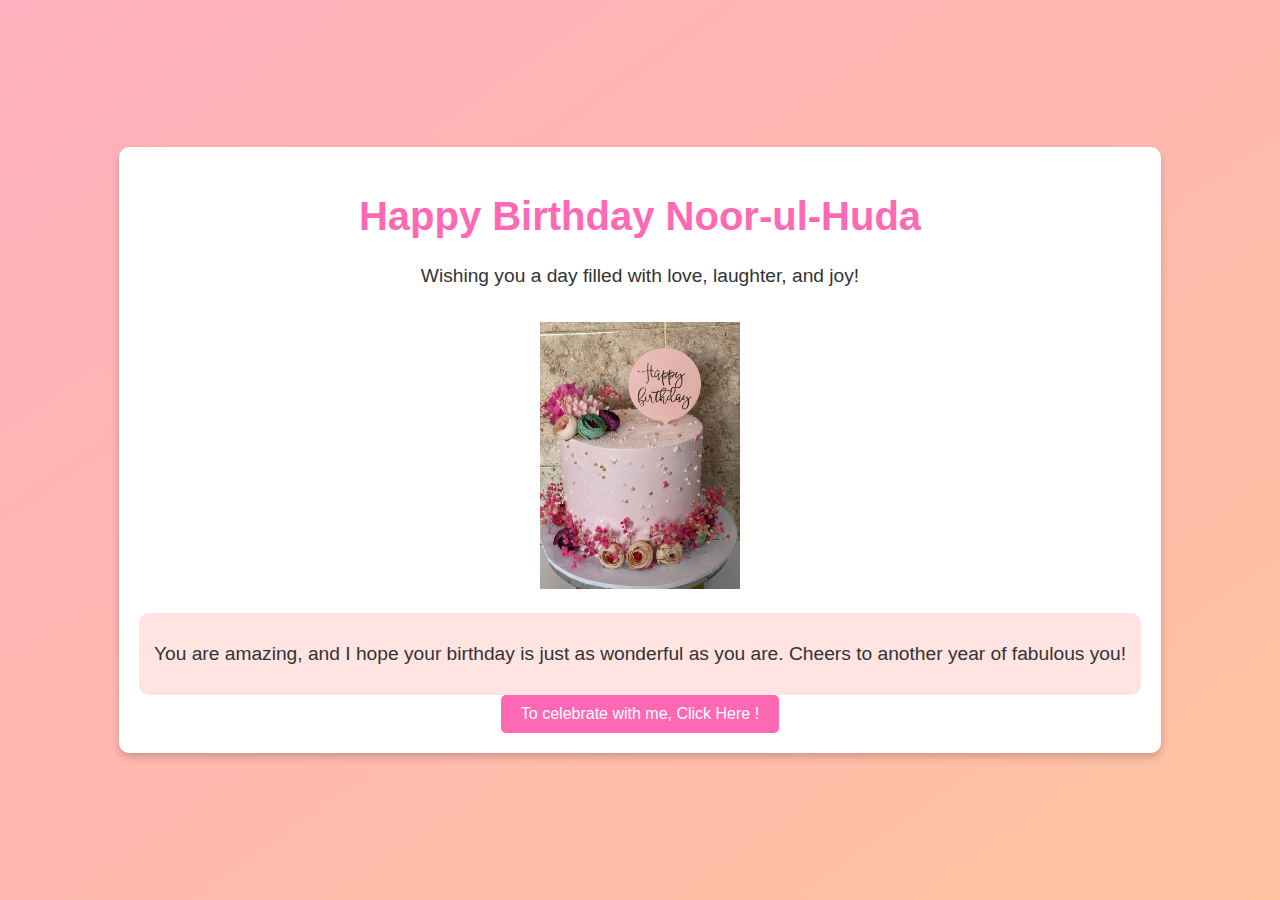
<file: index.html>
<!DOCTYPE html>
<html lang="en">
<head>
    <meta charset="UTF-8">
    <meta name="viewport" content="width=device-width, initial-scale=1.0">
    <title>Happy Birthday</title>
    <link rel="stylesheet" href="styles.css">
</head>
<body>
    <div class="container">
        <h1>Happy Birthday Noor-ul-Huda </h1>
        <p>Wishing you a day filled with love, laughter, and joy!</p>
        <img src="birthday-cake.jpeg" alt="Birthday Cake">
        <div class="message">
            <p>You are amazing, and I hope your birthday is just as wonderful as you are. Cheers to another year of fabulous you!</p>
        </div>
        <button id="btn">To celebrate with me, Click Here !</button>
    </div>
    <audio id="birthdayMusic" src="birthday_song.mp3" autoplay loop></audio>
    <script src="index.js"></script>
</body>
</html>
</file>
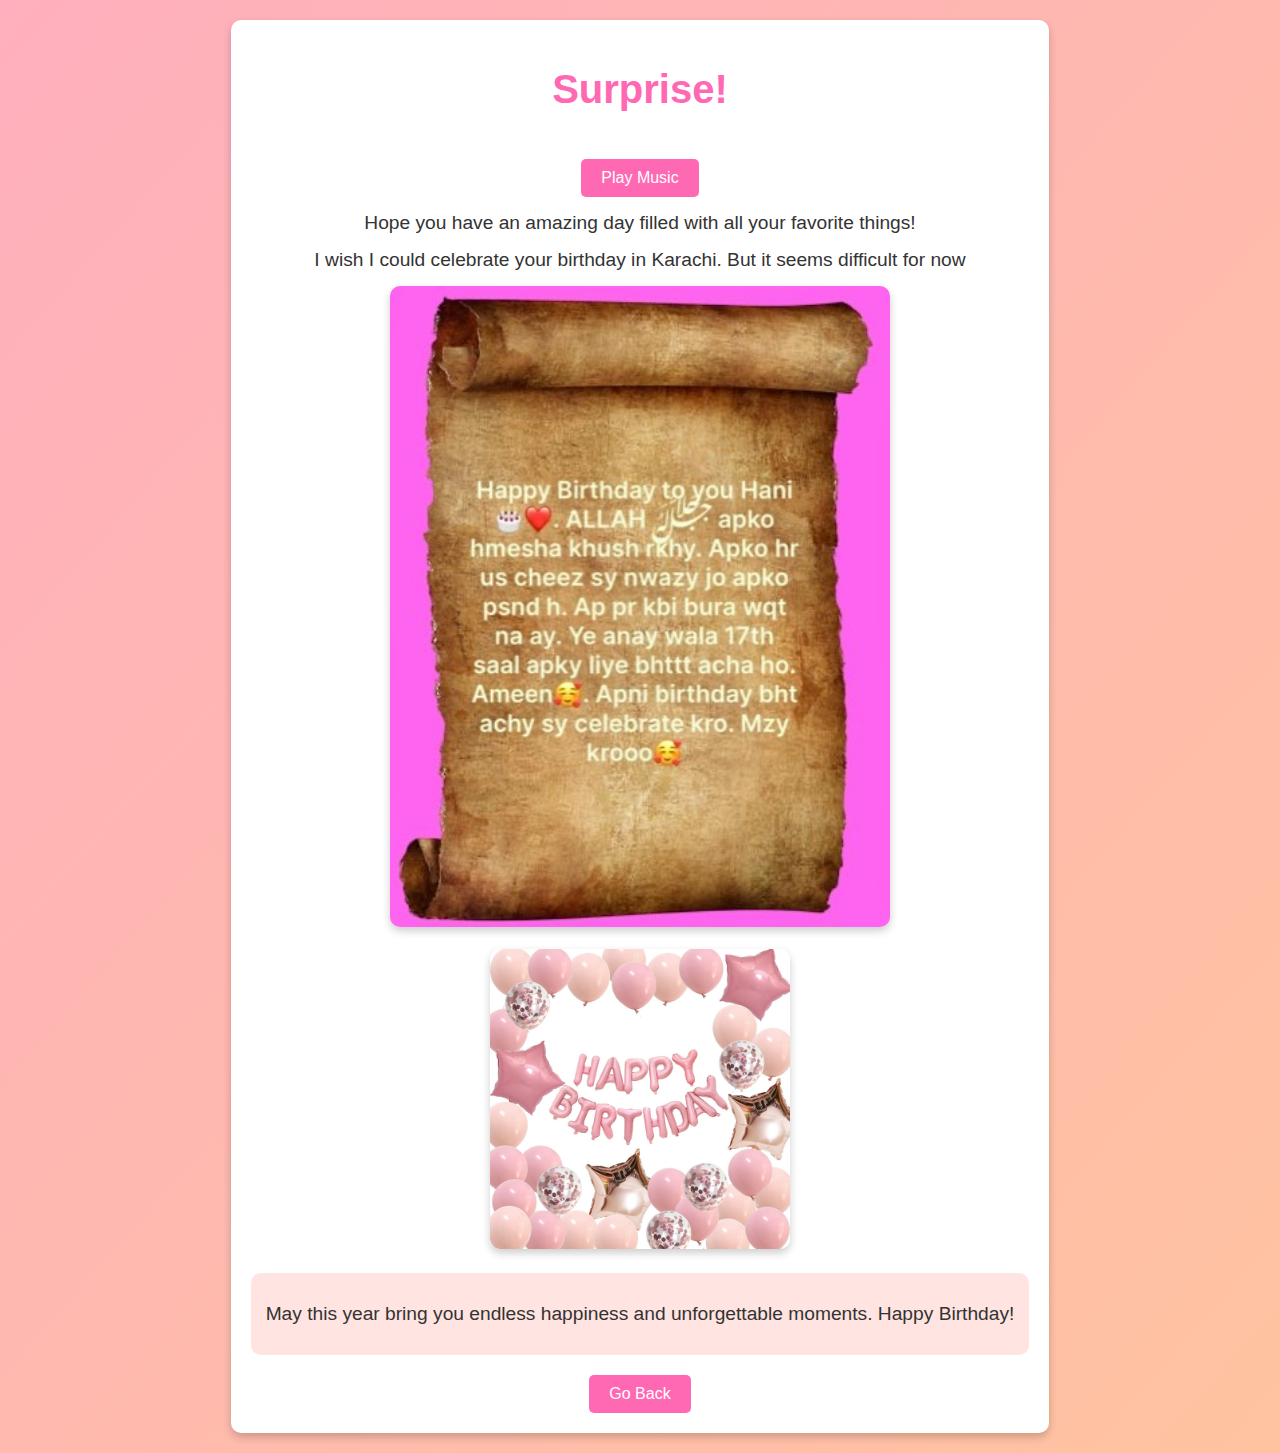
<file: celebration.html>
<!DOCTYPE html>
<html lang="en">
<head>
    <meta charset="UTF-8">
    <meta name="viewport" content="width=device-width, initial-scale=1.0">
    <title>Birthday Celebration!</title>
    <link rel="stylesheet" href="celeb_styles.css">
</head>
<body>
    <div class="container">
        <h1>Surprise!</h1>
        <button id="playMusicBtn">Play Music</button>
        <p>Hope you have an amazing day filled with all your favorite things!</p>
        <p>I wish I could celebrate your birthday in Karachi. But it seems difficult for now</p>
        
        <!-- Add two images with a line break between them -->
        <img src="letter.jpg" alt="letter" class="image-large">
        <br><br>
        <img src="celeb.jpg" alt="decor" class="image-small">
        
        <div class="message">
            <p>May this year bring you endless happiness and unforgettable moments. Happy Birthday!</p>
        </div>

        <!-- Audio element -->
        <button class="btn-back" id="backButton">Go Back</button>
    </div>
    <audio id="birthdayMusic" src="birthday_song.mp3"></audio>
    
    <!-- Link to the JavaScript file -->
    <script src="surprise_btn.js"></script>
</body>
</html>
</file>
<file: styles.css>
/* styles.css */
body {
    font-family: 'Comic Sans MS', sans-serif;
    margin: 0;
    padding: 0;
    background: linear-gradient(to bottom right, #ffafbd, #ffc3a0);
    display: flex;
    justify-content: center;
    align-items: center;
    height: 100vh;
    text-align: center;
}

.container {
    background: #fff;
    border-radius: 10px;
    box-shadow: 0 4px 8px rgba(0, 0, 0, 0.2);
    padding: 20px;
    max-width: 90%;
    margin: 20px;
}

h1 {
    color: #ff69b4;
    font-size: 2.5rem;
}

p {
    color: #333;
    font-size: 1.2rem;
    margin: 15px 0;
}

img {
    width: 200px;
    margin-top: 20px;
}

.letter {
    width: 200px;
    margin-top: 20px;   
}

.message {
    background: #ffe4e1;
    padding: 15px;
    border-radius: 10px;
    margin-top: 20px;
}

#btn, .btn-back {
    background: #ff69b4;
    color: #fff;
    padding: 10px 20px;
    border: none;
    border-radius: 5px;
    font-size: 1rem;
    cursor: pointer;
    transition: background 0.3s ease;
}

.btn:hover {
    background: #ff1493;
}

@media (max-width: 768px) {
    h1 {
        font-size: 2rem;
    }

    p {
        font-size: 1rem;
    }

    img {
        width: 150px;
    }
}
</file>
<file: celeb_styles.css>
/* styles.css (additional styles) */

/* General body styling */
body {
    font-family: 'Comic Sans MS', sans-serif;
    margin: 0;
    padding: 0;
    background: linear-gradient(to bottom right, #ffafbd, #ffc3a0);
    display: flex;
    justify-content: center;
    align-items: center;
    min-height: 100vh;
    text-align: center;
}

/* Container for the content */
.container {
    background: #fff;
    border-radius: 10px;
    box-shadow: 0 4px 8px rgba(0, 0, 0, 0.2);
    padding: 20px;
    max-width: 90%;
    margin: 20px;
}

/* Image styles */
.image-large {
    width: 500px;  /* Large image */
    height: auto;
    border-radius: 10px;
    box-shadow: 0 4px 8px rgba(0, 0, 0, 0.2);
}

.image-small {
    width: 300px;  /* Smaller image */
    height: auto;
    border-radius: 10px;
    box-shadow: 0 4px 8px rgba(0, 0, 0, 0.2);
}

h1 {
    color: #ff69b4;
    font-size: 2.5rem;
}

p {
    color: #333;
    font-size: 1.2rem;
    margin: 15px 0;
}

.message {
    background: #ffe4e1;
    padding: 15px;
    border-radius: 10px;
    margin-top: 20px;
}

.btn-back, #playMusicBtn {
    background: #ff69b4;
    color: #fff;
    padding: 10px 20px;
    border: none;
    border-radius: 5px;
    font-size: 1rem;
    cursor: pointer;
    transition: background 0.3s ease;
    margin-top: 20px;
}

.btn-back:hover {
    background: #ff1493;
}

@media (max-width: 768px) {
    .image-large, .image-small {
        width: 100%;  /* Responsive images for small screens */
        max-width: 100%;
    }
}
</file>
